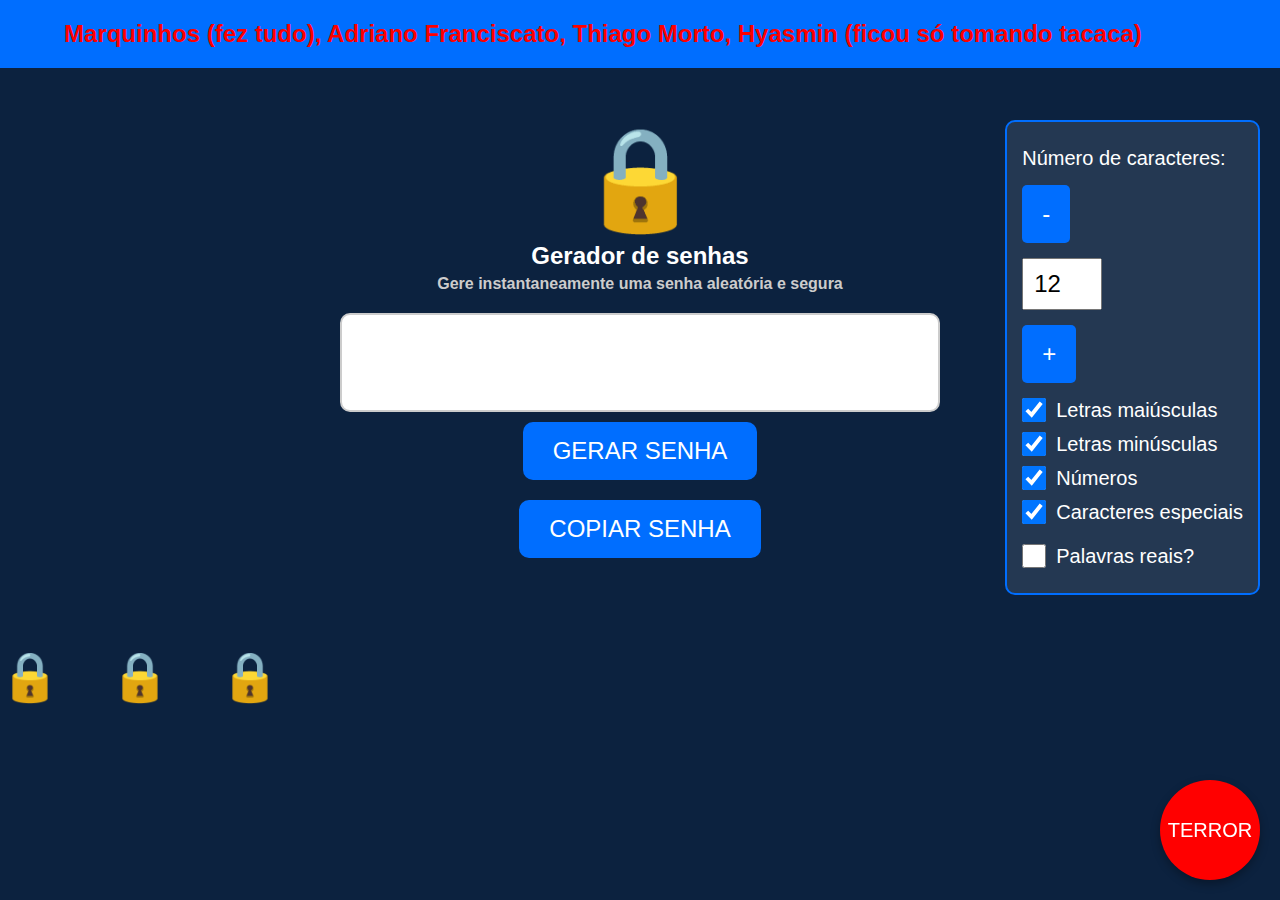
<file: index.html>
<!DOCTYPE html>
<html lang="pt-BR">
<head>
    <meta charset="UTF-8">
    <meta name="viewport" content="width=device-width, initial-scale=1.0">
    <title>Gerador de Senhas</title>
    <link rel="stylesheet" href="style.css">
</head>
<body>
    <!-- Cabeçalho principal -->
    <header>
        <div class="container">
            <div class="logo">
                <a href="#">Marquinhos (fez tudo), Adriano Franciscato, Thiago Morto, Hyasmin (ficou só tomando tacaca) </a>
            </div>
            <nav class="nav-menu">
                <ul>
                    <li><a href="#">  </a></li>
                </ul>
            </nav>
            <div class="menu-toggle">
                <span></span>
                <span></span>
                <span></span>
            </div>
        </div>
    </header>

    <!-- Novo cabeçalho abaixo do cabeçalho principal -->
    <div class="secondary-header">
        <div class="container">
            <div class="icon">🔒</div>
            <div class="text">
                <h1>Gerador de senhas</h1>
                <p>Gere instantaneamente uma senha aleatória e segura</p>
            </div>

            <!-- Campo de senha e botões -->
            <div class="password-container">
                <input type="text" id="password-field" readonly>
                <button id="generate-btn">GERAR SENHA</button>
                <button id="copy-btn">COPIAR SENHA</button>
            </div>

            <!-- Personalização da senha -->
            <div class="password-options">
                <label for="length">Número de caracteres:</label>
                <button id="decrease-btn">-</button>
                <input type="number" id="length" value="12" min="4" max="20">
                <button id="increase-btn">+</button>

                <div class="checkboxes">
                    <label>
                        <input type="checkbox" id="include-uppercase" checked> Letras maiúsculas
                    </label>
                    <label>
                        <input type="checkbox" id="include-lowercase" checked> Letras minúsculas
                    </label>
                    <label>
                        <input type="checkbox" id="include-numbers" checked> Números
                    </label>
                    <label>
                        <input type="checkbox" id="include-special" checked> Caracteres especiais
                    </label>
                </div>

                <!-- Opção de gerar senha com palavras reais -->
                <label>
                    <input type="checkbox" id="use-real-words"> Palavras reais?
                </label>
            </div>
        </div>
    </div>

    <script src="script.js"></script>

<footer>
    <div class="locks-container">
        <span class="lock">🔒</span>
        <span class="lock">🔒</span>
        <span class="lock">🔒</span>
    </div>
</footer>

    <!-- Botão TERROR -->
    <div class="terror-button-container">
        <button id="terror-button" class="terror-button">TERROR</button>
    </div>

    <!-- Div para a mensagem de terror -->
    <div id="terror-overlay" class="terror-overlay">
        <div class="terror-message">AMANHÃ TEM LAR!!!</div>
    </div>

    <script src="script.js"></script>
</body>
</html>
</file>
<file: style.css>
/* Resetando margens e paddings */
* {
    margin: 0;
    padding: 0;
    box-sizing: border-box;
}

/* Estilo do cabeçalho principal */
header {
    background-color: #006eff;
    padding: 20px 0;
    position: fixed;
    width: 100%;
    top: 0;
    z-index: 1000;
}

/* Container do cabeçalho */
.container {
    width: 90%;
    max-width: 1200px;
    margin: 0 auto;
    display: flex;
    align-items: center;
    justify-content: space-between;
}

/* Estilo do link da logo */
.logo a {
    text-decoration: none;
    font-size: 24px;
    color: #fd0000;
    font-weight: bold;
}

/* Estilo do menu de navegação */
.nav-menu ul {
    list-style: none;
    display: flex;
    gap: 20px;
}

/* Estilo dos links do menu */
.nav-menu ul li a {
    text-decoration: none;
    color: #00ff00;
    font-size: 18px;
    transition: color 0.3s;
}

/* Efeito hover nos links do menu */
.nav-menu ul li a:hover {
    color: #ff0000;
}

/* Estilo do botão de menu para dispositivos móveis */
.menu-toggle {
    display: none;
    flex-direction: column;
    cursor: pointer;
}

/* Estilo das linhas do botão de menu */
.menu-toggle span {
    height: 3px;
    width: 25px;
    background-color: #fff;
    margin-bottom: 5px;
}

/* Estilos para dispositivos móveis */
@media (max-width: 768px) {
    .nav-menu {
        display: none;
        flex-direction: column;
        position: absolute;
        top: 60px;
        right: 0;
        background-color: #333;
        width: 200px;
        padding: 20px;
    }

    .nav-menu ul {
        flex-direction: column;
    }

    .menu-toggle {
        display: flex;
    }

    .nav-menu.active {
        display: flex;
    }
}

/* Estilo do corpo da página */
body {
    background-color: #0c223f;
    font-family: Arial, sans-serif;
    margin-top: 60px;
}

/* Estilo do novo cabeçalho abaixo do cabeçalho principal */
.secondary-header {
    background-color: #0c223f;
    color: #fff;
    text-align: center;
    padding: 60px 0;
}

/* Container do novo cabeçalho */
.secondary-header .container {
    display: flex;
    flex-direction: column;
    align-items: center;
    justify-content: flex-start;
    height: 100%;
}

/* Estilo do ícone no cabeçalho secundário */
.secondary-header .icon {
    font-size: 100px;
    color: #ecf2f8;
}

/* Estilo do título no cabeçalho secundário */
.secondary-header .text h1 {
    font-size: 24px;
    margin-top: 5px;
    margin-bottom: 5px;
}

/* Estilo do parágrafo no cabeçalho secundário */
.secondary-header .text p {
    font-size: 16px;
    color: #ccc;
    margin-bottom: 0;
    font-weight: bold;
}

/* Estilo para o container da senha */
.password-container {
    display: flex;
    flex-direction: column;
    align-items: center;
    margin-top: 20px;
}

/* Estilo do campo de senha */
#password-field {
    width: 600px;
    padding: 20px;
    font-size: 48px;
    border: 2px solid #ccc;
    border-radius: 10px;
    background-color: #fff;
    color: #333;
    text-align: center;
}

/* Estilo dos botões de gerar e copiar senha */
#generate-btn, #copy-btn {
    padding: 15px 30px;
    font-size: 24px;
    color: #fff;
    background-color: #006eff;
    border: none;
    border-radius: 10px;
    cursor: pointer;
    transition: background-color 0.3s ease;
    margin: 10px 0;
}

/* Efeito hover nos botões */
#generate-btn:hover, #copy-btn:hover {
    background-color: #0056cc;
}

/* Estilo para opções de personalização de senha */
.password-options {
    position: absolute;
    right: 20px;
    top: 120px;
    display: flex;
    flex-direction: column;
    align-items: flex-start;
    border: 2px solid #006eff; /* Borda ao redor das opções */
    border-radius: 10px;
    padding: 15px; /* Espaçamento interno */
    background-color: rgba(255, 255, 255, 0.1); /* Fundo levemente transparente */
}

/* Estilo das labels das checkboxes */
.password-options label {
    font-size: 20px; /* Aumenta o tamanho da fonte */
    color: #fff;
    margin: 10px 0;
    display: flex;
    align-items: center;
}

/* Estilo das checkboxes */
.password-options input[type="checkbox"] {
    width: 24px;
    height: 24px;
    margin-right: 10px;
}

/* Estilo do campo de número de caracteres */
#length {
    width: 80px; /* Largura aumentada */
    padding: 10px; /* Aumento do espaçamento interno */
    font-size: 24px; /* Aumento do tamanho da fonte */
    margin: 10px 0; /* Margem para espaçamento */
}

/* Estilo dos botões de aumentar e diminuir caracteres */
#decrease-btn, #increase-btn {
    padding: 15px 20px; /* Aumento do tamanho */
    font-size: 24px; /* Aumento do tamanho da fonte */
    color: #fff;
    background-color: #006eff;
    border: none;
    border-radius: 5px;
    cursor: pointer;
    margin: 5px 0; /* Espaçamento entre os botões */
}

/* Efeito hover nos botões de aumentar e diminuir */
#decrease-btn:hover, #increase-btn:hover {
    background-color: #0056cc;
}

/* Estilo do rodapé */
footer {
    position: relative;
    background-color: #0c223f;
    height: 100px;
    overflow: hidden;
    display: flex;
    justify-content: center;
    align-items: center;
}

/* Container para os cadeados no rodapé */
.locks-container {
    position: absolute;
    display: flex;
    gap: 50px;
    top: 20px;
    left: 0;
    width: 150vw;
    animation: moveLocks 10s linear infinite;
}

/* Estilo dos cadeados */
.lock {
    font-size: 48px;
    position: relative;
    animation: wave 3s ease-in-out infinite;
}

/* Animação de mover os cadeados da esquerda para a direita */
@keyframes moveLocks {
    0% {
        transform: translateX(-50vw);
    }
    100% {
        transform: translateX(100vw);
    }
}

/* Animação de onda, fazendo os cadeados subirem e descerem */
@keyframes wave {
    0%, 100% {
        transform: translateY(0);
    }
    50% {
        transform: translateY(-15px);
    }
}

/* Estilo para o botão TERROR */
.terror-button-container {
    position: fixed;
    bottom: 20px;
    right: 20px;
}

/* Estilo do botão TERROR */
.terror-button {
    background-color: red;
    color: white;
    font-size: 20px;
    border: none;
    border-radius: 50%;
    width: 100px;
    height: 100px;
    display: flex;
    justify-content: center;
    align-items: center;
    cursor: pointer;
    box-shadow: 0px 4px 10px rgba(0, 0, 0, 0.3);
    font-family: 'Comic Sans MS', sans-serif;
}

/* Efeito hover no botão TERROR */
.terror-button:hover {
    background-color: darkred;
}

/* Estilo para o overlay de terror */
.terror-overlay {
    display: none;
    position: fixed;
    top: 0;
    left: 0;
    width: 100%;
    height: 100%;
    background-color: rgba(0, 0, 0, 0.9);
    justify-content: center;
    align-items: center;
    z-index: 10000;
}

/* Estilo da mensagem de terror */
.terror-message {
    color: red;
    font-size: 50px;
    text-align: center;
    font-family: 'Courier New', monospace;
    animation: flicker 1.5s infinite alternate;
}

/* Animação de flicker para a mensagem */
@keyframes flicker {
    0% {
        opacity: 1;
    }
    50% {
        opacity: 0.8;
    }
    100% {
        opacity: 0.5;
    }
}
</file>
